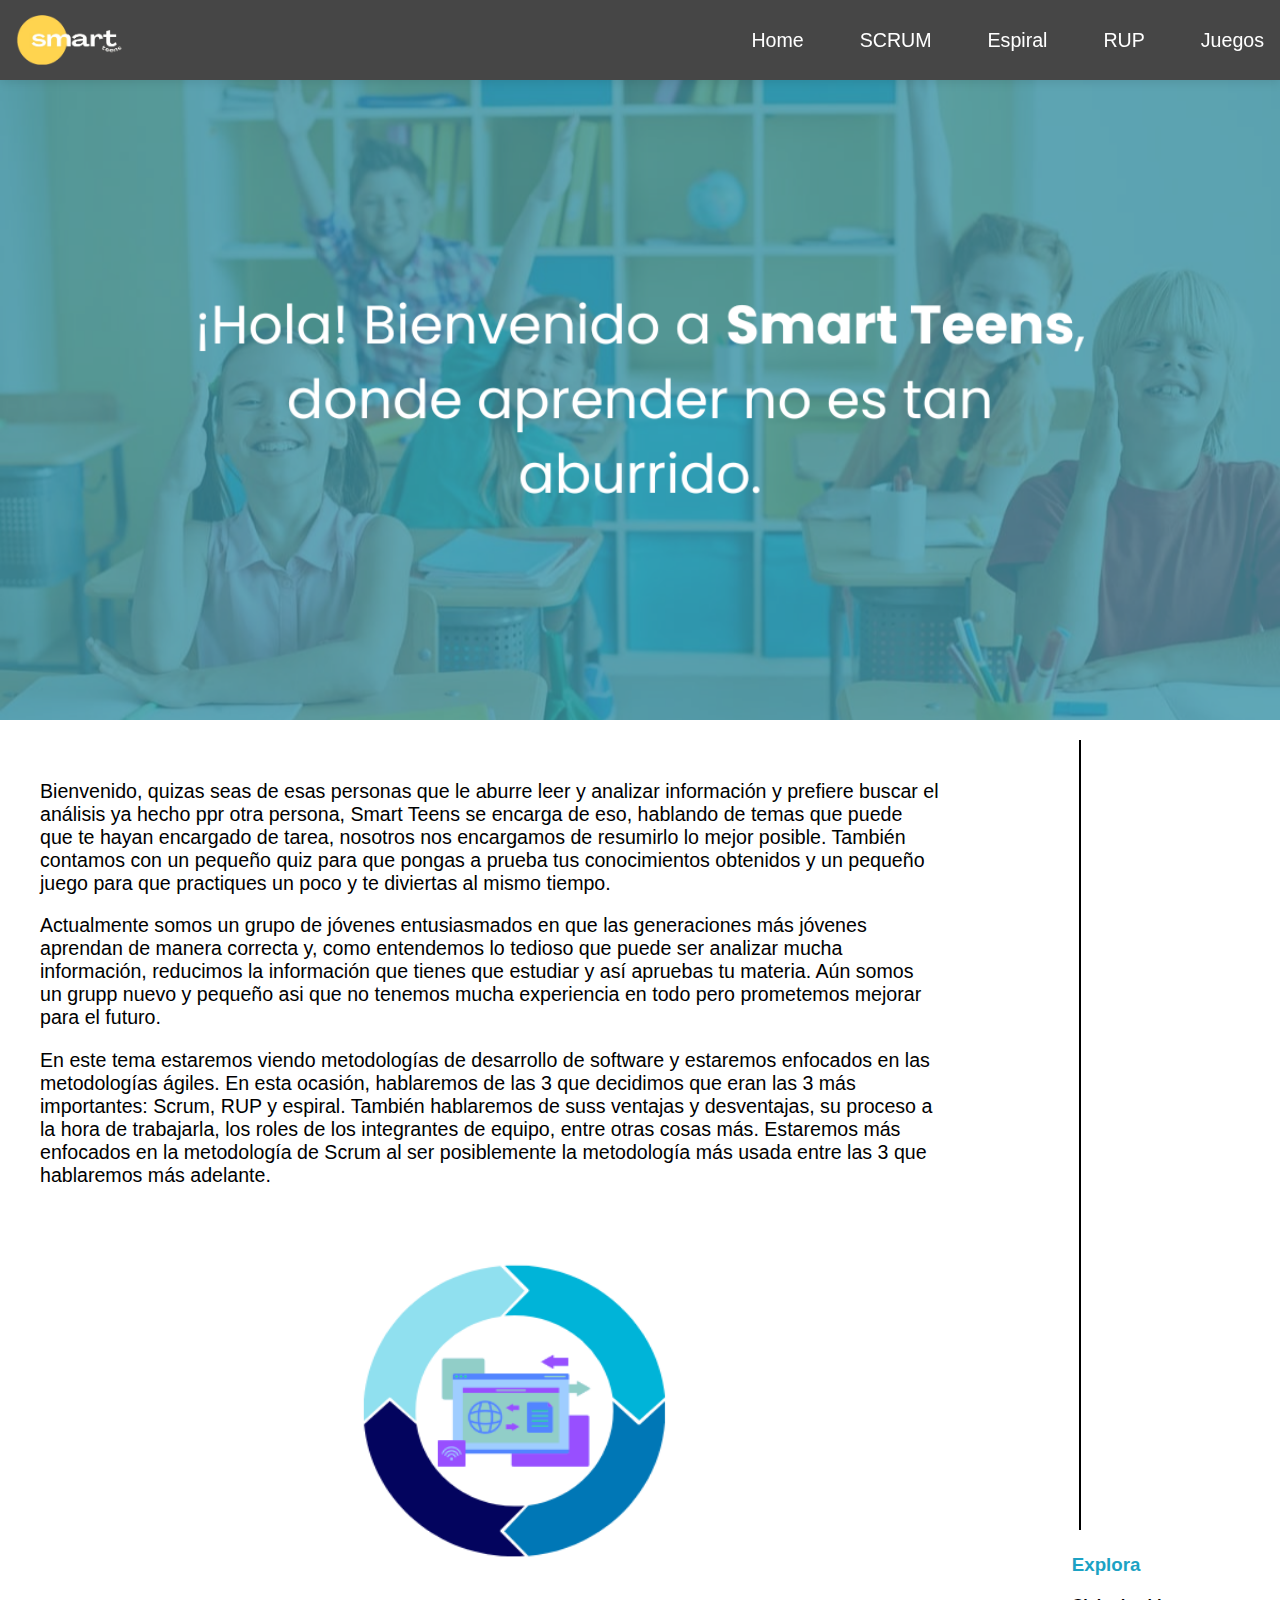
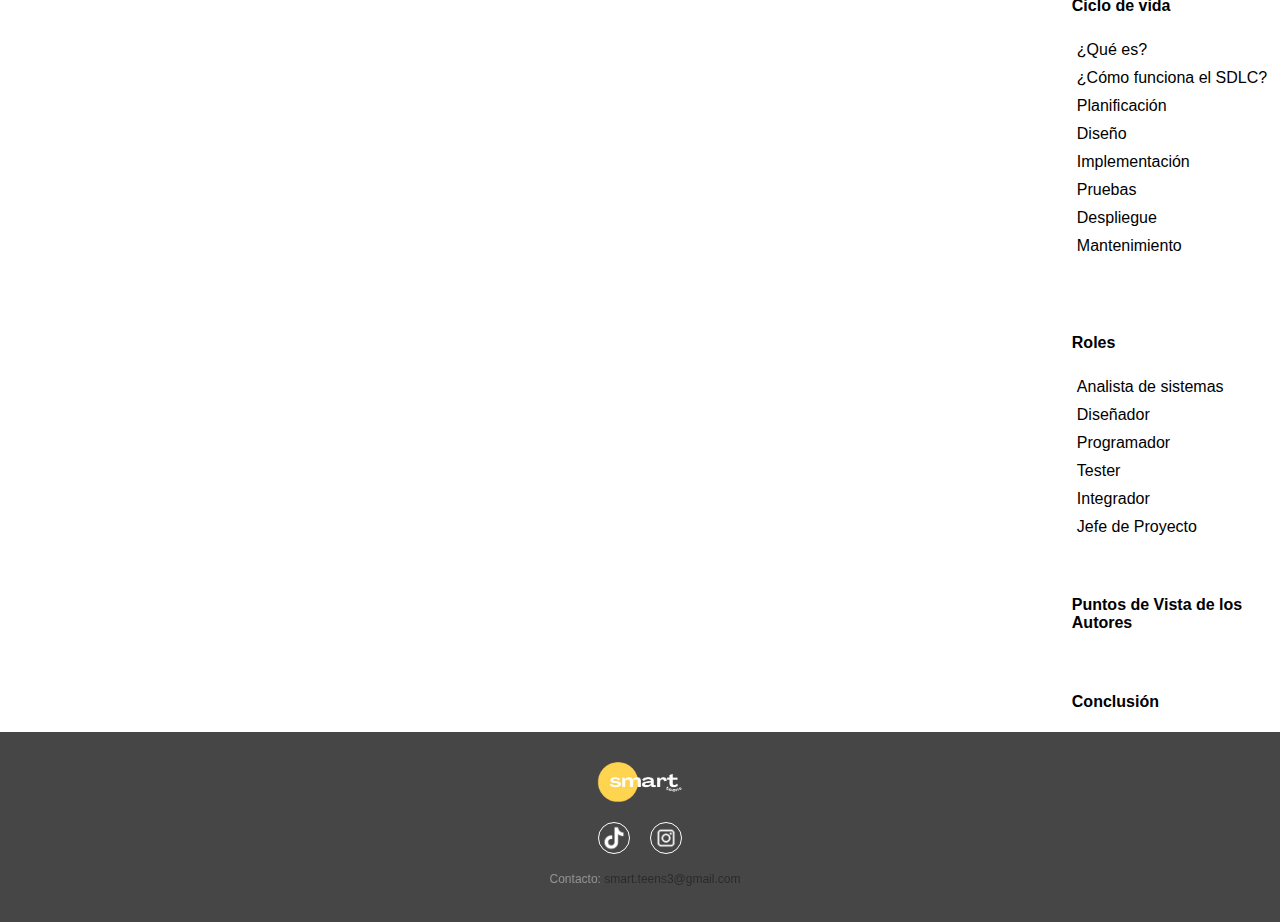
<file: index.html>
<!DOCTYPE html>
<html lang="es">
<head>
    <meta charset="utf-8">
    <meta name="viewport" content="width=device-width, initial-scale=1.0">
    <meta name="description" content="Página ejemplo con menú, banner e íconos sociales.">
    <title>Página de Ejemplo</title>
    <link rel="stylesheet" type="text/css" href="intento.css">
</head>
<body>
    <!-- MENU -->
    <header class="header-outer">
        <div class="header-inner responsive-wrapper">
            <!-- Logo del encabezado -->
            <div class="header-logo">
                <img src="logo-principal.png" alt="Logo principal del sitio" />
            </div>
            <nav class="header-navigation" aria-label="Navegación principal">
                <a href="#">Home</a>
                <a href="PaginasS/Scrum.html">SCRUM</a>
                <a href="PaginasS/Espiral.html">Espiral</a>
                <a href="PaginasS/Rup.html">RUP</a>
                <a href="#">Juegos</a>
				
				  </a>
            </nav>
        </div>
    </header>

    <!-- IMAGEN PRINCIPAL -->
    <section class="banner" role="img" aria-label="Banner principal"></section>
    <!-- FIN IMAGEN PRINCIPAL -->
	<div class="contenedor">
		<div class="Parrafo">
			<p>Bienvenido, quizas seas de esas personas que le aburre leer y analizar información y prefiere buscar el análisis ya hecho ppr otra persona, Smart Teens se encarga de eso, hablando de temas que puede que te hayan encargado de tarea, nosotros nos encargamos de resumirlo lo mejor posible. También contamos con un pequeño quiz para que pongas a prueba tus conocimientos obtenidos y un pequeño juego para que practiques un poco y te diviertas al mismo tiempo.
			</p>
			<p>
				Actualmente somos un grupo de jóvenes entusiasmados en que las generaciones más jóvenes aprendan de manera correcta y, como entendemos lo tedioso que puede ser analizar mucha información, reducimos la información que tienes que estudiar y así apruebas tu materia. Aún somos un grupp nuevo y pequeño asi que no tenemos mucha experiencia en todo pero prometemos mejorar para el futuro.</p>
			<p>En este tema estaremos viendo metodologías de desarrollo de software y estaremos enfocados en las metodologías ágiles. En esta ocasión, hablaremos de las 3 que decidimos que eran las 3 más importantes: Scrum, RUP y espiral. También hablaremos de suss ventajas y desventajas, su proceso a la hora de trabajarla, los roles de los integrantes de equipo, entre otras cosas más. Estaremos más enfocados en la metodología de Scrum al ser posiblemente la metodología más usada entre las 3 que hablaremos más adelante.</p>
			<img src="Pfoto.png" height="310px" width="350px">
		</div>
		<div class="Linea">

		</div>
		<div class="MenuDe">
			<h3>Explora</h3>
			<h4>Ciclo de vida</h4>
			<ol>
				<li>¿Qué es?</li>
				<li>¿Cómo funciona el SDLC?</li>
				<li>Planificación</li>
				<li>Diseño</li>
				<li>Implementación</li>
				<li>Pruebas</li>
				<li>Despliegue</li>
				<li>Mantenimiento</li>
			</ol>
			<br>
			<br>
			<h4>Roles</h4>
			<ol>
				<li>Analista de sistemas</li>
				<li>Diseñador</li>
				<li>Programador</li>
				<li>Tester</li>
				<li>Integrador</li>
				<li>Jefe de Proyecto</li>
			</ol>
			<br>
			<h4>Puntos de Vista de los Autores</h4>
			<br>
			<h4 id="prueba">Conclusión</h4>
		</div>

		<br>
		<br>
		<br>
		<br>
		<br>
	</div>
    <!-- FOOTER -->
    <footer>
        <img src="logo-principal.png" id="flogo" alt="Logo del footer">
        <div class="RS">
            <!-- Íconos de redes sociales -->
            <a href="https://www.tiktok.com/@smartteens_blog" class="RSicon" target="_blank" rel="noopener noreferrer" aria-label="Tiktok de Smart Teens">
                <img src="logo-tiktok.png" alt="Logo de Tiktok" class="RSimg">
            </a>
            <a href="https://www.instagram.com/smartteens_blog/" class="RSicon" target="_blank" rel="noopener noreferrer" aria-label="Instagram de Smart Teens">
                <img src="instagram.png" alt="Logo de Instagram" class="RSimg">
            </a>
        </div>
        <ul class="footer-menu-container">
            <li class="menu-item">Contacto: <a href="mailto:smart.teens3@gmail.com">smart.teens3@gmail.com</a></li>
        </ul>
    </footer>
    <!-- FIN DEL FOOTER -->
</body>
</html>
</file>
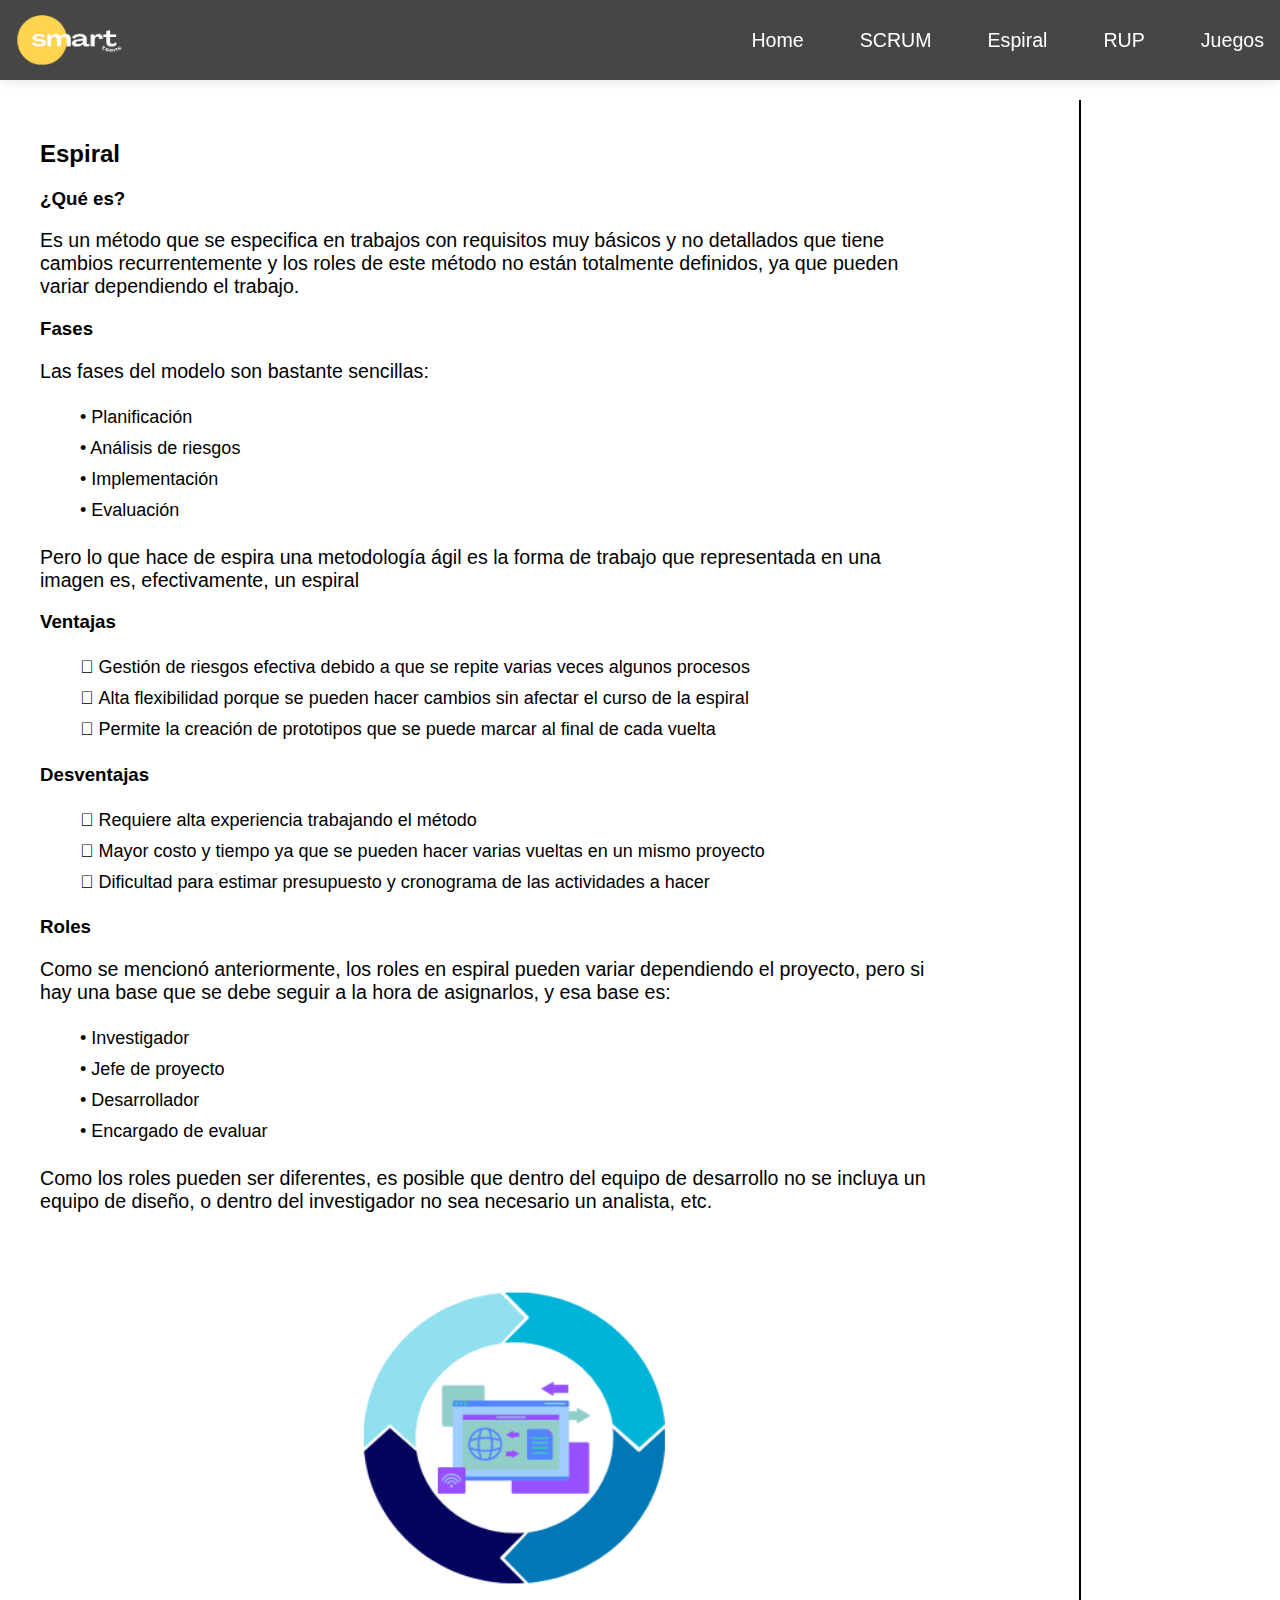
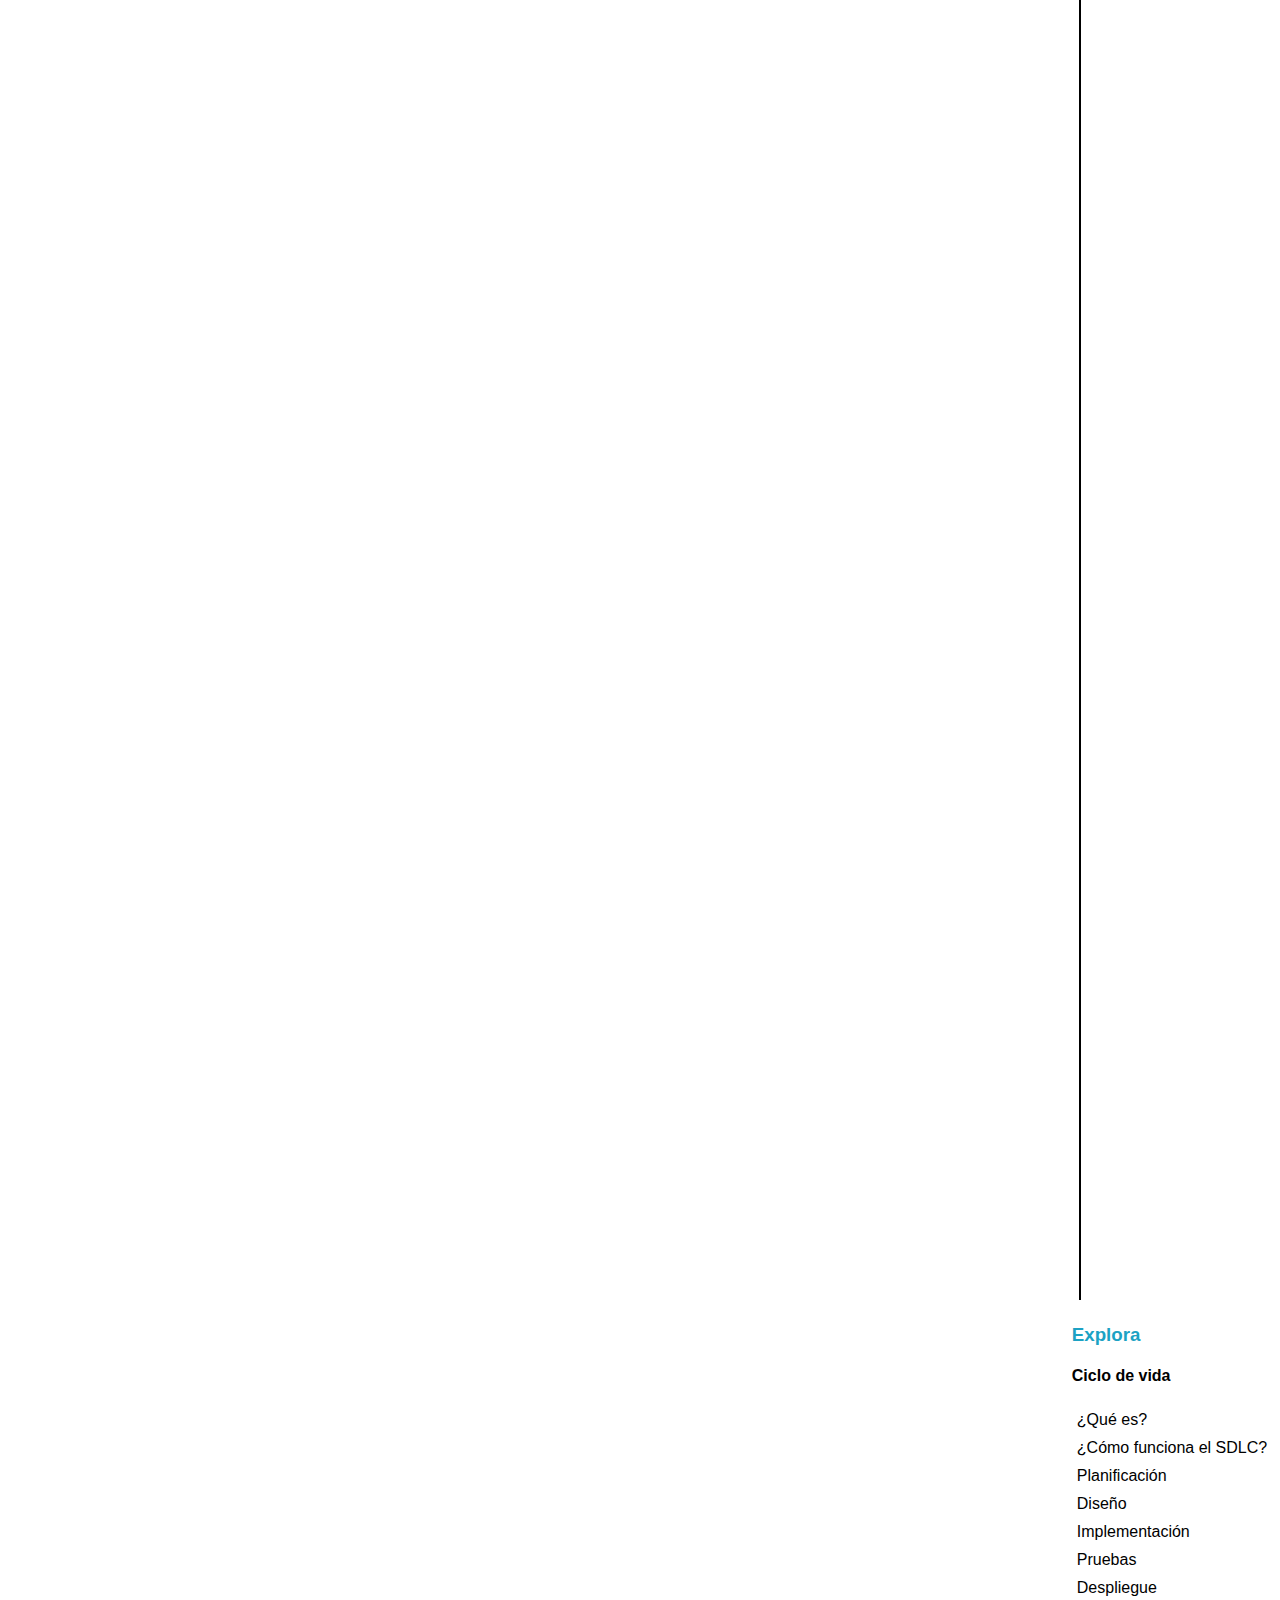
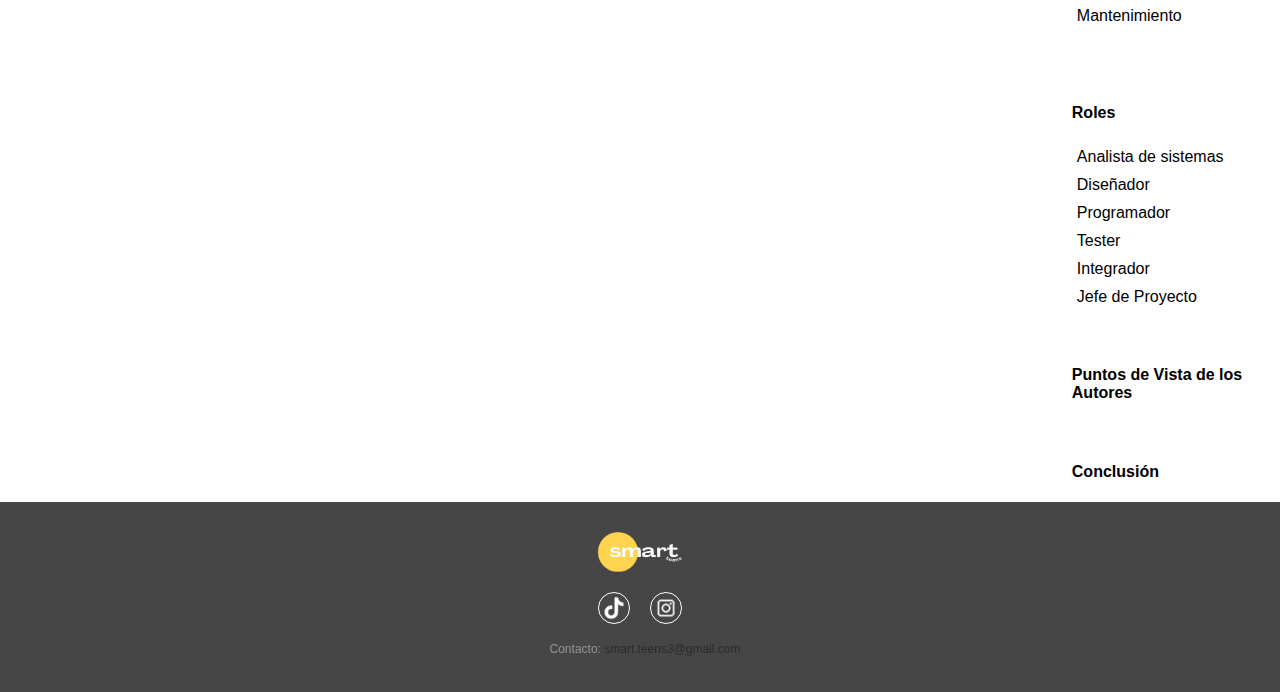
<file: Espiral.html>
<!DOCTYPE html>
<html lang="es">
<head>
    <meta charset="utf-8">
    <meta name="viewport" content="width=device-width, initial-scale=1.0">
    <meta name="description" content="Página ejemplo con menú, banner e íconos sociales.">
    <title>Página de Ejemplo</title>
    <link rel="stylesheet" type="text/css" href="intentos.css">
</head>
<body>
    <!-- MENU -->
    <header class="header-outer">
        <div class="header-inner responsive-wrapper">
            <!-- Logo del encabezado -->
            <div class="header-logo">
                <img src="logo-principal.png" alt="Logo principal del sitio" />
            </div>
            <nav class="header-navigation" aria-label="Navegación principal">
                <a href="https://sunrve.github.io/smartteens/">Home</a>
                <a href="Scrum.html">SCRUM</a>
                <a href="Espiral.html">Espiral</a>
                <a href="Rup.html">RUP</a>
                <a href="#">Juegos</a>
				
				  </a>
            </nav>
        </div>
    </header>

	<div class="contenedor">
		<div class="Parrafo">
            <h2>Espiral</h2>
            <h3>¿Qué es?</h3>
			<p>Es un método que se especifica en trabajos con requisitos muy básicos y no detallados que tiene cambios recurrentemente y los roles de este método no están totalmente definidos, ya que pueden variar dependiendo el trabajo.</p>
			<h3>Fases</h3>
            <p>Las fases del modelo son bastante sencillas:</li>
			<ol>	
                <li>•	Planificación</li>
				<li>•	Análisis de riesgos</li>
				<li>•	Implementación</li>
				<li>•	Evaluación</li>
			</ol>
            <p>Pero lo que hace de espira una metodología ágil es la forma de trabajo que representada en una imagen es, efectivamente, un espiral </p>
            <h3>Ventajas</h3>
            <ol>
				<li>	Gestión de riesgos efectiva debido a que se repite varias veces algunos procesos</li>
				<li>	Alta flexibilidad porque se pueden hacer cambios sin afectar el curso de la espiral</li>
				<li>	Permite la creación de prototipos que se puede marcar al final de cada vuelta</li>
			</ol>
            <h3>Desventajas</h3>
            <ol>
				<li>	Requiere alta experiencia trabajando el método</li>
				<li>	Mayor costo y tiempo ya que se pueden hacer varias vueltas en un mismo proyecto</li>
				<li>	Dificultad para estimar presupuesto y cronograma de las actividades a hacer</li>
			</ol>
            <h3>Roles</h3>
            <p>Como se mencionó anteriormente, los roles en espiral pueden variar dependiendo el proyecto, pero si hay una base que se debe seguir a la hora de asignarlos, y esa base es:</p>
            <ol>
				<li>•	Investigador</li>
				<li>•	Jefe de proyecto</li>
				<li>•	Desarrollador</li>
				<li>•	Encargado de evaluar</li>
			</ol>
            <p>Como los roles pueden ser diferentes, es posible que dentro del equipo de desarrollo no se incluya un equipo de diseño, o dentro del investigador no sea necesario un analista, etc.</p>
            <img src="Pfoto.png" height="310px" width="350px">
		</div>
		<div class="Linea">

		</div>
		<div class="MenuDe">
			<h3>Explora</h3>
			<h4>Ciclo de vida</h4>
			<ol>
				<li>¿Qué es?</li>
				<li>¿Cómo funciona el SDLC?</li>
				<li>Planificación</li>
				<li>Diseño</li>
				<li>Implementación</li>
				<li>Pruebas</li>
				<li>Despliegue</li>
				<li>Mantenimiento</li>
			</ol>
			<br>
			<br>
			<h4>Roles</h4>
			<ol>
				<li>Analista de sistemas</li>
				<li>Diseñador</li>
				<li>Programador</li>
				<li>Tester</li>
				<li>Integrador</li>
				<li>Jefe de Proyecto</li>
			</ol>
			<br>
			<h4>Puntos de Vista de los Autores</h4>
			<br>
			<h4>Conclusión</h4>
		</div>

		<br>
		<br>
		<br>
		<br>
		<br>
	</div>
    <!-- FOOTER -->
    <footer>
        <img src="logo-principal.png" id="flogo" alt="Logo del footer">
        <div class="RS">
            <!-- Íconos de redes sociales -->
            <a href="https://www.tiktok.com/@smartteens_blog" class="RSicon" target="_blank" rel="noopener noreferrer" aria-label="Tiktok de Smart Teens">
                <img src="logo-tiktok.png" alt="Logo de Tiktok" class="RSimg">
            </a>
            <a href="https://www.instagram.com/smartteens_blog/" class="RSicon" target="_blank" rel="noopener noreferrer" aria-label="Instagram de Smart Teens">
                <img src="instagram.png" alt="Logo de Instagram" class="RSimg">
            </a>
        </div>
        <ul class="footer-menu-container">
            <li class="menu-item">Contacto: <a href="mailto:smart.teens3@gmail.com">smart.teens3@gmail.com</a></li>
        </ul>
    </footer>
    <!-- FIN DEL FOOTER -->
</body>
</html>
</file>
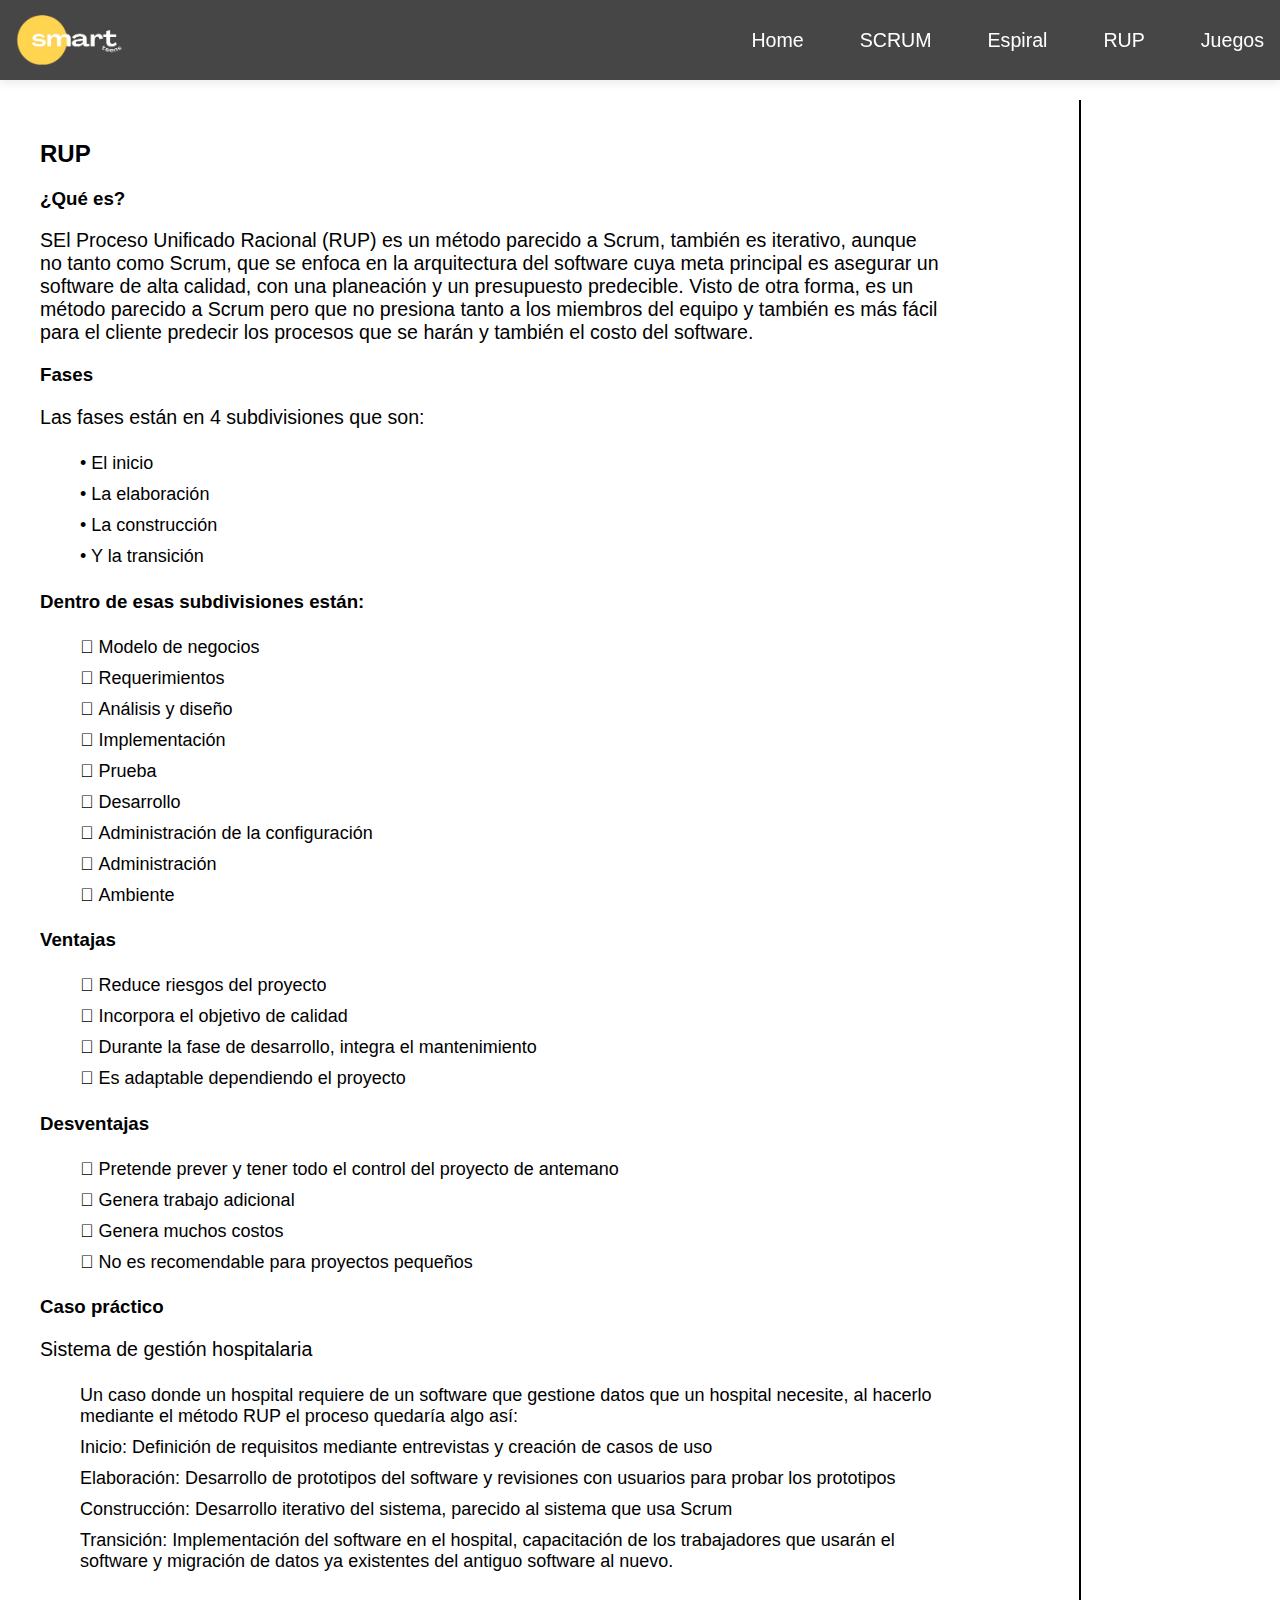
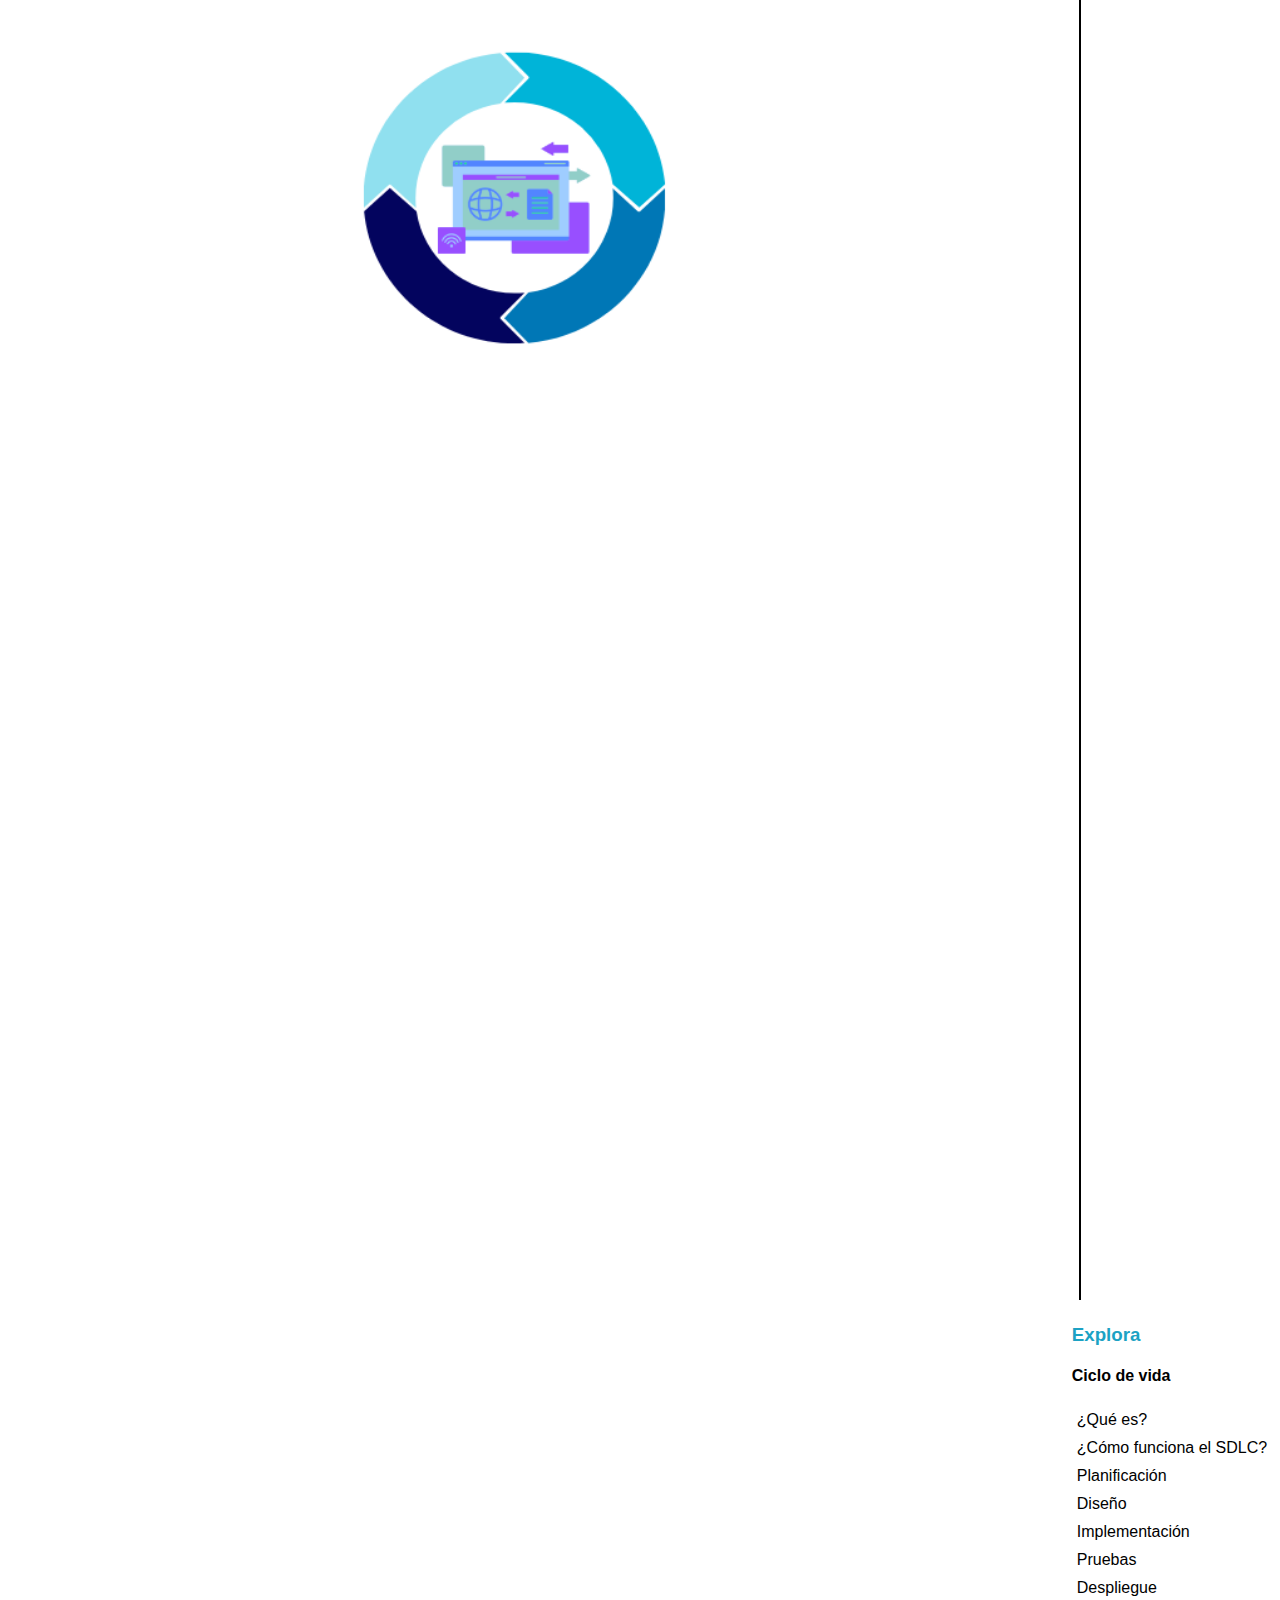
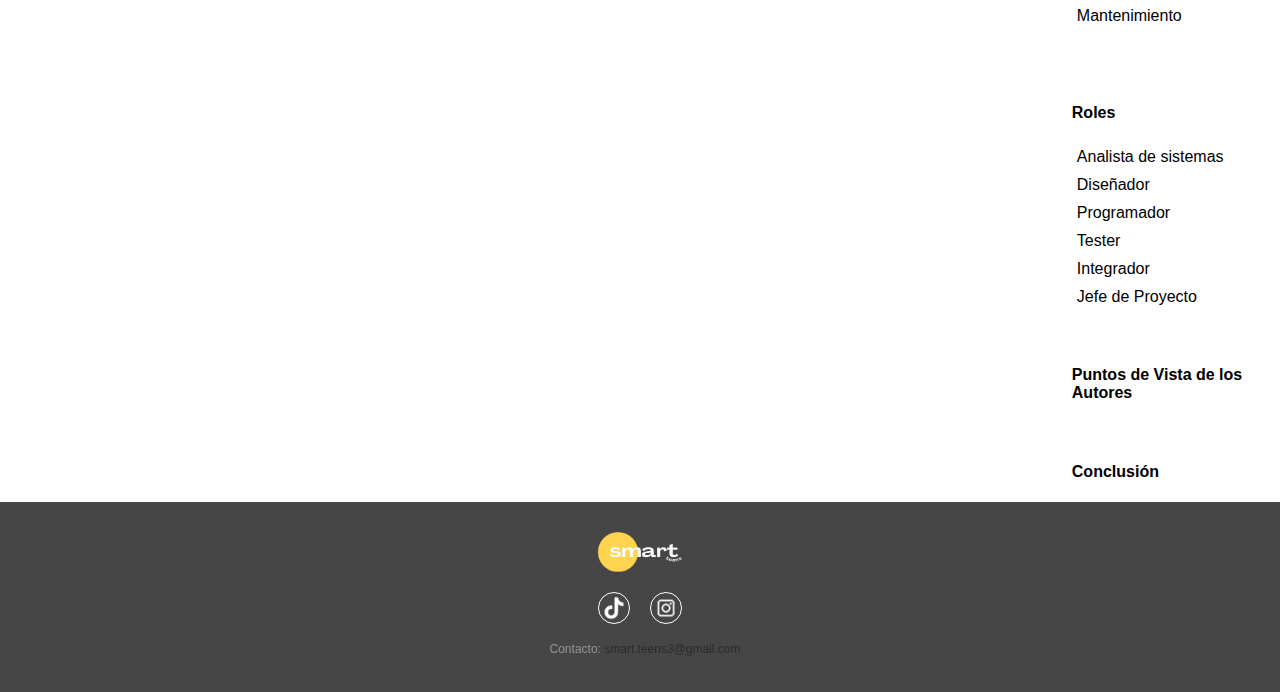
<file: Rup.html>
<!DOCTYPE html>
<html lang="es">
<head>
    <meta charset="utf-8">
    <meta name="viewport" content="width=device-width, initial-scale=1.0">
    <meta name="description" content="Página ejemplo con menú, banner e íconos sociales.">
    <title>Página de Ejemplo</title>
    <link rel="stylesheet" type="text/css" href="intentos.css">
</head>
<body>
    <!-- MENU -->
    <header class="header-outer">
        <div class="header-inner responsive-wrapper">
            <!-- Logo del encabezado -->
            <div class="header-logo">
                <img src="logo-principal.png" alt="Logo principal del sitio" />
            </div>
            <nav class="header-navigation" aria-label="Navegación principal">
                <a href="https://sunrve.github.io/smartteens/">Home</a>
                <a href="Scrum.html">SCRUM</a>
                <a href="Espiral.html">Espiral</a>
                <a href="Rup.html">RUP</a>
                <a href="#">Juegos</a>
				
				  </a>
            </nav>
        </div>
    </header>

	<div class="contenedor">
		<div class="Parrafo">
            <h2>RUP</h2>
            <h3>¿Qué es?</h3>
			<p>SEl Proceso Unificado Racional (RUP) es un método parecido a Scrum, también es iterativo, aunque no tanto como Scrum, que se enfoca en la arquitectura del software cuya meta principal es asegurar un software de alta calidad, con una planeación y un presupuesto predecible. Visto de otra forma, es un método parecido a Scrum pero que no presiona tanto a los miembros del equipo y también es más fácil para el cliente predecir los procesos que se harán y también el costo del software.</p>
			<h3>Fases</h3>
            <p>Las fases están en 4 subdivisiones que son:</li>
			<ol>	
                <li>•	El inicio</li>
				<li>•	La elaboración</li>
				<li>•	La construcción</li>
				<li>•	Y la transición</li>
			</ol>
            <h3>Dentro de esas subdivisiones están:</h3>
            <ol>
				<li>	Modelo de negocios</li>
				<li>	Requerimientos</li>
				<li>	Análisis y diseño</li>
				<li>	Implementación</li>
				<li>	Prueba</li>
                <li>	Desarrollo</li>
                <li>	Administración de la configuración</li>
                <li>	Administración</li>
                <li>	Ambiente</li>
			</ol>
            <h3>Ventajas</h3>
            <ol>
				<li>	Reduce riesgos del proyecto</li>
				<li>	Incorpora el objetivo de calidad</li>
				<li>	Durante la fase de desarrollo, integra el mantenimiento</li>
				<li>	Es adaptable dependiendo el proyecto</li>
				</ol>
            <h3>Desventajas</h3>
            <ol>
				<li>	Pretende prever y tener todo el control del proyecto de antemano</li>
				<li>	Genera trabajo adicional</li>
				<li>	Genera muchos costos</li>
                <li>	No es recomendable para proyectos pequeños</li>
			</ol>
            <h3>Caso práctico</h3>
            <p>Sistema de gestión hospitalaria</p>
            <ol>
				<li>Un caso donde un hospital requiere de un software que gestione datos que un hospital necesite, al hacerlo mediante el método RUP el proceso quedaría algo así:</li>
				<li>Inicio: Definición de requisitos mediante entrevistas y creación de casos de uso</li>
				<li>Elaboración: Desarrollo de prototipos del software y revisiones con usuarios para probar los prototipos</li>
				<li>Construcción: Desarrollo iterativo del sistema, parecido al sistema que usa Scrum</li>
				<li>Transición: Implementación del software en el hospital, capacitación de los trabajadores que usarán el software y migración de datos ya existentes del antiguo software al nuevo.</li>
			</ol>
            <img src="Pfoto.png" height="310px" width="350px">
		</div>
		<div class="Linea">

		</div>
		<div class="MenuDe">
			<h3>Explora</h3>
			<h4>Ciclo de vida</h4>
			<ol>
				<li>¿Qué es?</li>
				<li>¿Cómo funciona el SDLC?</li>
				<li>Planificación</li>
				<li>Diseño</li>
				<li>Implementación</li>
				<li>Pruebas</li>
				<li>Despliegue</li>
				<li>Mantenimiento</li>
			</ol>
			<br>
			<br>
			<h4>Roles</h4>
			<ol>
				<li>Analista de sistemas</li>
				<li>Diseñador</li>
				<li>Programador</li>
				<li>Tester</li>
				<li>Integrador</li>
				<li>Jefe de Proyecto</li>
			</ol>
			<br>
			<h4>Puntos de Vista de los Autores</h4>
			<br>
			<h4>Conclusión</h4>
		</div>

		<br>
		<br>
		<br>
		<br>
		<br>
	</div>
    <!-- FOOTER -->
    <footer>
        <img src="logo-principal.png" id="flogo" alt="Logo del footer">
        <div class="RS">
            <!-- Íconos de redes sociales -->
            <a href="https://www.tiktok.com/@smartteens_blog" class="RSicon" target="_blank" rel="noopener noreferrer" aria-label="Tiktok de Smart Teens">
                <img src="logo-tiktok.png" alt="Logo de Tiktok" class="RSimg">
            </a>
            <a href="https://www.instagram.com/smartteens_blog/" class="RSicon" target="_blank" rel="noopener noreferrer" aria-label="Instagram de Smart Teens">
                <img src="instagram.png" alt="Logo de Instagram" class="RSimg">
            </a>
        </div>
        <ul class="footer-menu-container">
            <li class="menu-item">Contacto: <a href="mailto:smart.teens3@gmail.com">smart.teens3@gmail.com</a></li>
        </ul>
    </footer>
    <!-- FIN DEL FOOTER -->
</body>
</html>
</file>
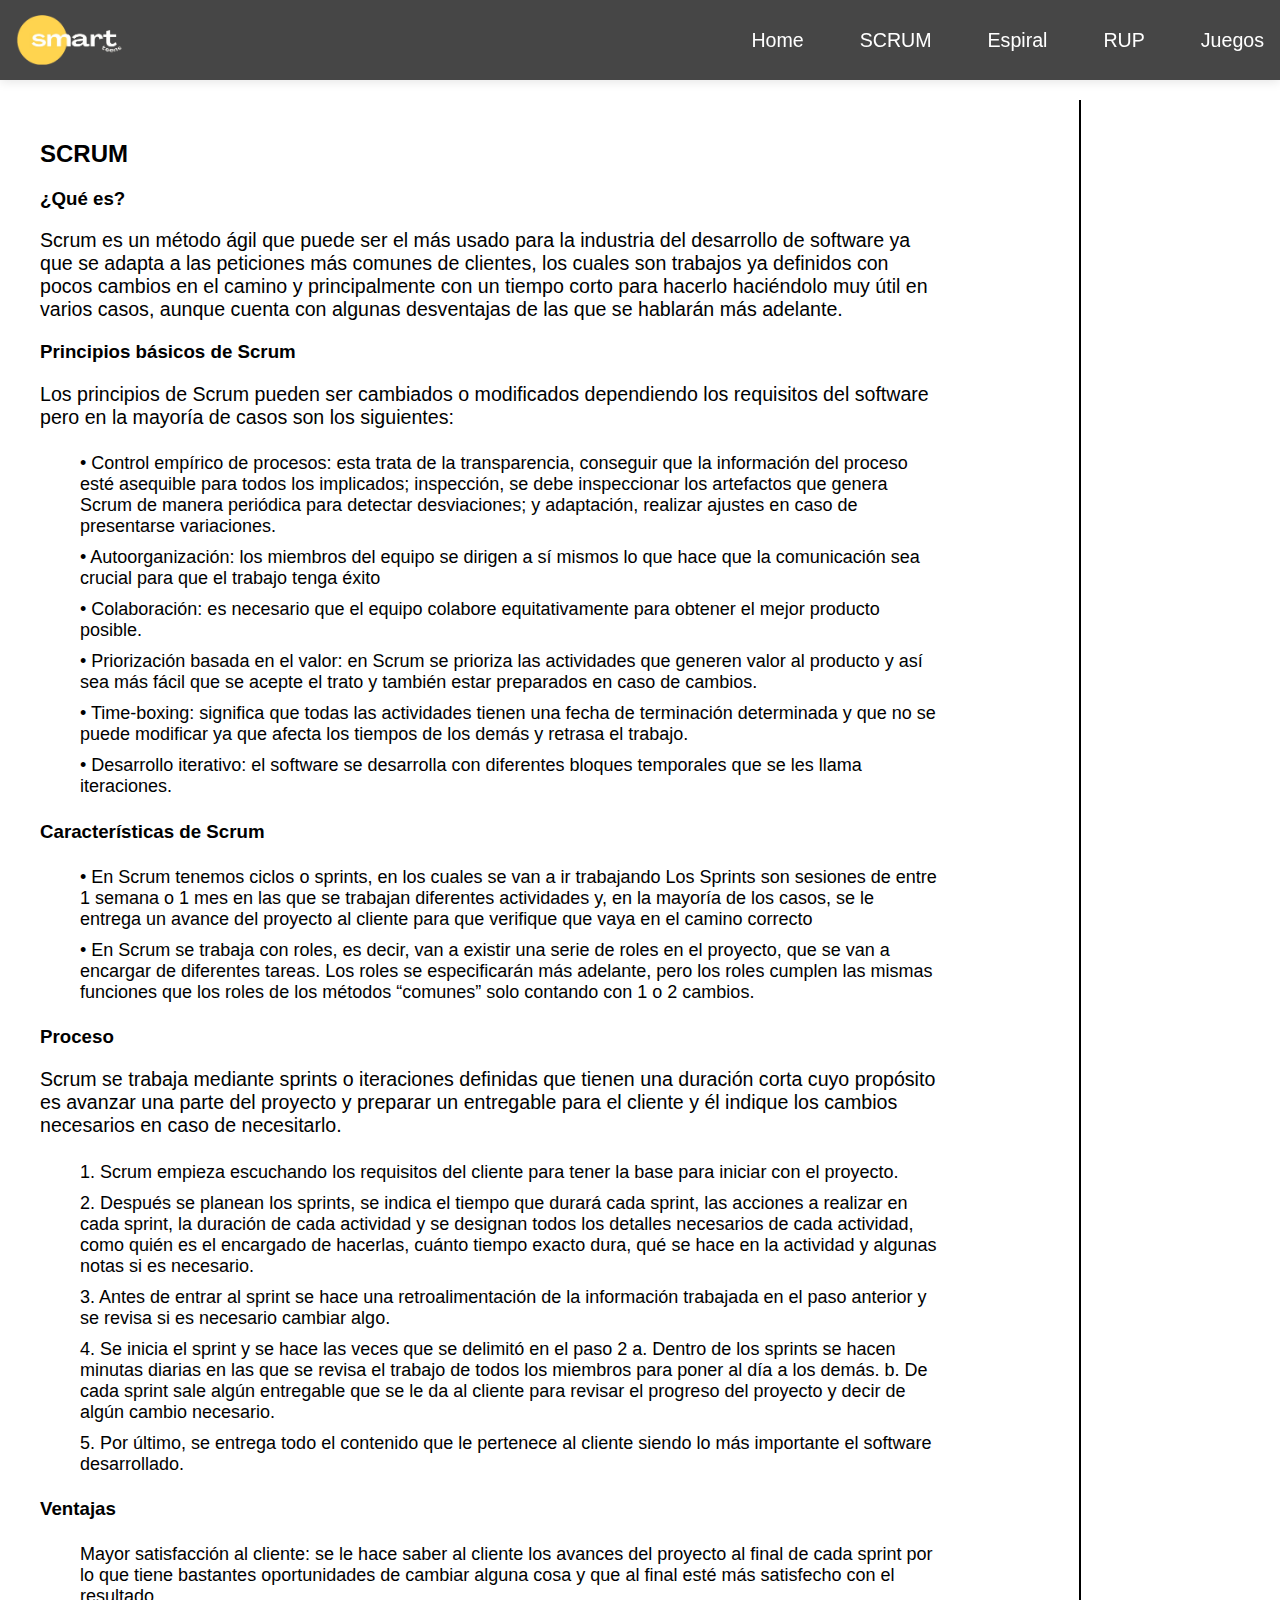
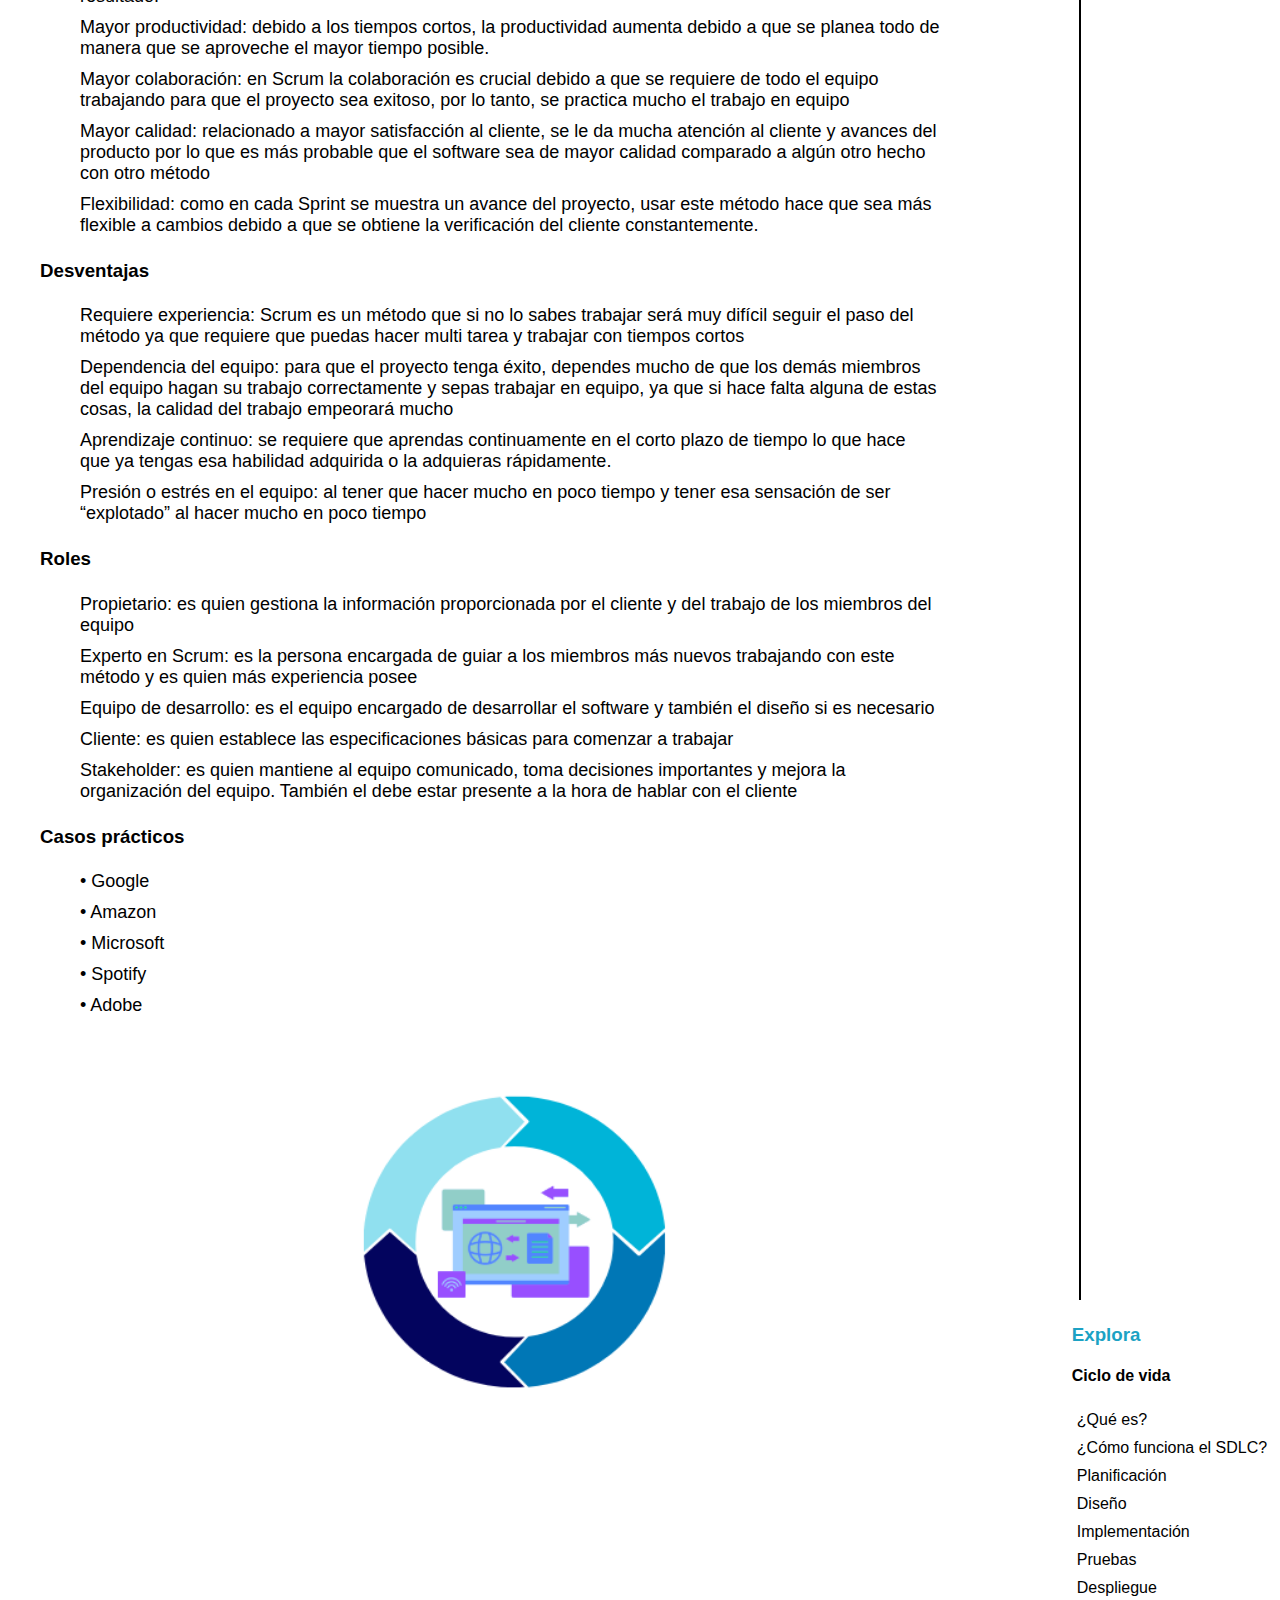
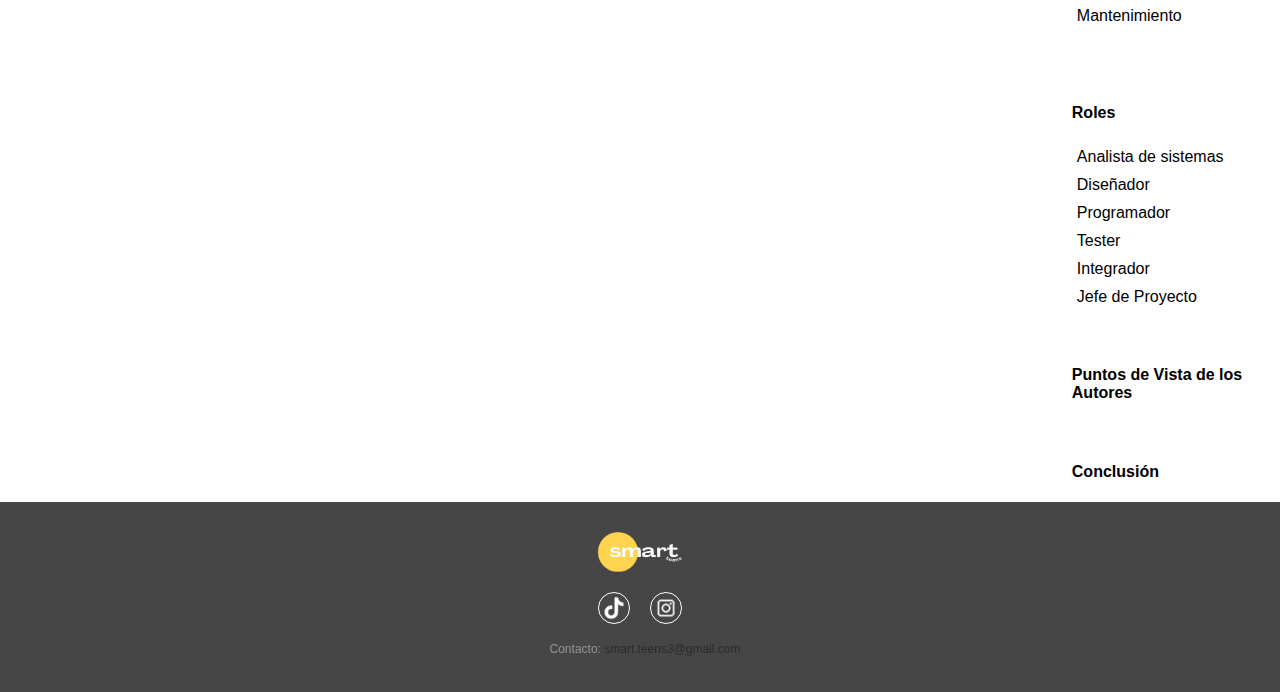
<file: Scrum.html>
<!DOCTYPE html>
<html lang="es">
<head>
    <meta charset="utf-8">
    <meta name="viewport" content="width=device-width, initial-scale=1.0">
    <meta name="description" content="Página ejemplo con menú, banner e íconos sociales.">
    <title>Página de Ejemplo</title>
    <link rel="stylesheet" type="text/css" href="intentos.css">
</head>
<body>
    <!-- MENU -->
    <header class="header-outer">
        <div class="header-inner responsive-wrapper">
            <!-- Logo del encabezado -->
            <div class="header-logo">
                <img src="logo-principal.png" alt="Logo principal del sitio" />
            </div>
            <nav class="header-navigation" aria-label="Navegación principal">
                <a href="../index.html">Home</a>
                <a href="Scrum.html">SCRUM</a>
                <a href="Espiral.html">Espiral</a>
                <a href="Rup.html">RUP</a>
                <a href="#">Juegos</a>
				
				  </a>
            </nav>
        </div>
    </header>

	<div class="contenedor">
		<div class="Parrafo">
            <h2>SCRUM</h2>
            <h3>¿Qué es?</h3>
			<p>Scrum es un método ágil que puede ser el más usado para la industria del desarrollo de software ya que se adapta a las peticiones más comunes de clientes, los cuales son trabajos ya definidos con pocos cambios en el camino y principalmente con un tiempo corto para hacerlo haciéndolo muy útil en varios casos, aunque cuenta con algunas desventajas de las que se hablarán más adelante.</p>
			<h3>Principios básicos de Scrum </h3>
            <p>Los principios de Scrum pueden ser cambiados o modificados dependiendo los requisitos del software pero en la mayoría de casos son los siguientes:</p>
            <ol>
				<li>•	Control empírico de procesos: esta trata de la transparencia, conseguir que la información del proceso esté asequible para todos los implicados; inspección, se debe inspeccionar los artefactos que genera Scrum de manera periódica para detectar desviaciones; y adaptación, realizar ajustes en caso de presentarse variaciones.</li>
				<li>•	Autoorganización: los miembros del equipo se dirigen a sí mismos lo que hace que la comunicación sea crucial para que el trabajo tenga éxito</li>
				<li>•	Colaboración: es necesario que el equipo colabore equitativamente para obtener el mejor producto posible.</li>
				<li>•	Priorización basada en el valor: en Scrum se prioriza las actividades que generen valor al producto y así sea más fácil que se acepte el trato y también estar preparados en caso de cambios.</li>
				<li>•	Time-boxing: significa que todas las actividades tienen una fecha de terminación determinada y que no se puede modificar ya que afecta los tiempos de los demás y retrasa el trabajo.</li>
				<li>•	Desarrollo iterativo: el software se desarrolla con diferentes bloques  temporales que se les llama iteraciones.</li>
			</ol>
            <h3>Características de Scrum</h3>
            <ol>
				<li>•	En Scrum tenemos ciclos o sprints, en los cuales se van a ir trabajando
                    Los Sprints son sesiones de entre 1 semana o 1 mes en las que se trabajan diferentes actividades y, en la mayoría de los casos, se le entrega un avance del proyecto al cliente para que verifique que vaya en el camino correcto
                </li>
				<li>•	En Scrum se trabaja con roles, es decir, van a existir una serie de roles en el proyecto, que se van a encargar de diferentes tareas.
                    Los roles se especificarán más adelante, pero los roles cumplen las mismas funciones que los roles de los métodos “comunes” solo contando con 1 o 2 cambios.
                </li>
				
			</ol>
            <h3>Proceso</h3>
            <p>Scrum se trabaja mediante sprints o iteraciones definidas que tienen una duración corta cuyo propósito es avanzar una parte del proyecto y preparar un entregable para el cliente y él indique los cambios necesarios en caso de necesitarlo.</p>
            <ol>
				<li>1.	Scrum empieza escuchando los requisitos del cliente para tener la base para iniciar con el proyecto.</li>
				<li>2.	Después se planean los sprints, se indica el tiempo que durará cada sprint, las acciones a realizar en cada sprint, la duración de cada actividad y se designan todos los detalles necesarios de cada actividad, como quién es el encargado de hacerlas, cuánto tiempo exacto dura, qué se hace en la actividad y algunas notas si es necesario.</li>
				<li>3.	Antes de entrar al sprint se hace una retroalimentación de la información trabajada en el paso anterior y se revisa si es necesario cambiar algo.</li>
				<li>4.	Se inicia el sprint y se hace las veces que se delimitó en el paso 2
                    a.	Dentro de los sprints se hacen minutas diarias en las que se revisa el trabajo de todos los miembros para poner al día a los demás.
                    b.	De cada sprint sale algún entregable que se le da al cliente para revisar el progreso del proyecto y decir de algún cambio necesario.
                    </li>
				<li>5.	Por último, se entrega todo el contenido que le pertenece al cliente siendo lo más importante el software desarrollado.</li>
			</ol>
            <h3>Ventajas</h3>
            <ol>
				<li>Mayor satisfacción al cliente: se le hace saber al cliente los avances del proyecto al final de cada sprint por lo que tiene bastantes oportunidades de cambiar alguna cosa y que al final esté más satisfecho con el resultado.</li>
				<li>Mayor productividad: debido a los tiempos cortos, la productividad aumenta debido a que se planea todo de manera que se aproveche el mayor tiempo posible.</li>
				<li>Mayor colaboración: en Scrum la colaboración es crucial debido a que se requiere de todo el equipo trabajando para que el proyecto sea exitoso, por lo tanto, se practica mucho el trabajo en equipo</li>
				<li>Mayor calidad: relacionado a mayor satisfacción al cliente, se le da mucha atención al cliente y avances del producto por lo que es más probable que el software sea de mayor calidad comparado a algún otro hecho con otro método</li>
				<li>Flexibilidad: como en cada Sprint se muestra un avance del proyecto, usar este método hace que sea más flexible a cambios debido a que se obtiene la verificación del cliente constantemente.</li>
			</ol>
            <h3>Desventajas</h3>
            <ol>
				<li>Requiere experiencia: Scrum es un método que si no lo sabes trabajar será muy difícil seguir el paso del método ya que requiere que puedas hacer multi tarea y trabajar con tiempos cortos</li>
				<li>Dependencia del equipo: para que el proyecto tenga éxito, dependes mucho de que los demás miembros del equipo hagan su trabajo correctamente y sepas trabajar en equipo, ya que si hace falta alguna de estas cosas, la calidad del trabajo empeorará mucho</li>
				<li>Aprendizaje continuo: se requiere que aprendas continuamente en el corto plazo de tiempo lo que hace que ya tengas esa habilidad adquirida o la adquieras rápidamente.</li>
				<li>Presión o estrés en el equipo: al tener que hacer mucho en poco tiempo y tener esa sensación de ser “explotado” al hacer mucho en poco tiempo</li>
			</ol>
            <h3>Roles</h3>
            <ol>
				<li>Propietario: es quien gestiona la información proporcionada por el cliente y del trabajo de los miembros del equipo</li>
				<li>Experto en Scrum: es la persona encargada de guiar a los miembros más nuevos trabajando con este método y es quien más experiencia posee</li>
				<li>Equipo de desarrollo: es el equipo encargado de desarrollar el software y también el diseño si es necesario</li>
				<li>Cliente: es quien establece las especificaciones básicas para comenzar a trabajar</li>
				<li>Stakeholder: es quien mantiene al equipo comunicado, toma decisiones importantes y mejora la organización del equipo. También el debe estar presente a la hora de hablar con el cliente</li>
			</ol>
            <h3>Casos prácticos</h3>
            <ol>
				<li>•	Google</li>
				<li>•	Amazon</li>
				<li>•	Microsoft</li>
				<li>•	Spotify</li>
				<li>•	Adobe</li>
			</ol>
            <img src="Pfoto.png" height="310px" width="350px">
		</div>
		<div class="Linea">

		</div>
		<div class="MenuDe">
			<h3>Explora</h3>
			<h4>Ciclo de vida</h4>
			<ol>
				<li>¿Qué es?</li>
				<li>¿Cómo funciona el SDLC?</li>
				<li>Planificación</li>
				<li>Diseño</li>
				<li>Implementación</li>
				<li>Pruebas</li>
				<li>Despliegue</li>
				<li>Mantenimiento</li>
			</ol>
			<br>
			<br>
			<h4>Roles</h4>
			<ol>
				<li>Analista de sistemas</li>
				<li>Diseñador</li>
				<li>Programador</li>
				<li>Tester</li>
				<li>Integrador</li>
				<li>Jefe de Proyecto</li>
			</ol>
			<br>
			<h4>Puntos de Vista de los Autores</h4>
			<br>
			<h4>Conclusión</h4>
		</div>

		<br>
		<br>
		<br>
		<br>
		<br>
	</div>
    <!-- FOOTER -->
    <footer>
        <img src="logo-principal.png" id="flogo" alt="Logo del footer">
        <div class="RS">
            <!-- Íconos de redes sociales -->
            <a href="https://www.tiktok.com/@smartteens_blog" class="RSicon" target="_blank" rel="noopener noreferrer" aria-label="Tiktok de Smart Teens">
                <img src="logo-tiktok.png" alt="Logo de Tiktok" class="RSimg">
            </a>
            <a href="https://www.instagram.com/smartteens_blog/" class="RSicon" target="_blank" rel="noopener noreferrer" aria-label="Instagram de Smart Teens">
                <img src="instagram.png" alt="Logo de Instagram" class="RSimg">
            </a>
        </div>
        <ul class="footer-menu-container">
            <li class="menu-item">Contacto: <a href="mailto:smart.teens3@gmail.com">smart.teens3@gmail.com</a></li>
        </ul>
    </footer>
    <!-- FIN DEL FOOTER -->
</body>
</html>
</file>
<file: intento.css>
/* General */
body {
    font-family: "Poppins", sans-serif;
    margin: 0;
}
p{
    font-family: sans-serif;
    font-size: 1.225rem;
    text-align: left;
}
a {
    text-decoration: none;
    color: black;
}
.MenuDe {
  float: right;
  margin-top:5px;
  min-height:500px;
  text-align: center;
  
  width:19%;
}
.Linea {
    background-color: rgb(0, 0, 0);
    float: left;
    margin-top:20px;
    min-height:790px;
    text-align: center;
    margin-left: 139px;
    width: 2px;
}
.MenuDe h3 {
    color: rgb(28, 162, 196);
    text-align: left;
    padding-left: 35px;
}
.MenuDe h4 {
    text-align: left;
    padding-left: 35px;
}
ol{
    list-style-type: none;
}
ol li {
    text-align: left; 
    margin: 0; 
    padding: 5px 0; 
}
.Parrafo { 
    width:80%;
    float: left;
    margin-top: 40px;
    text-align: left;
    width: 900px;
    margin-left: 40px;

}
.Parrafo img {
    margin-left: 300px;
    margin-top: 50px;
}

/* Banner */
.banner {
    background-image: url('fondo.png'); /* Asegúrate de que 'fondo.png' exista en tu proyecto */
    height: 40rem;
    background-size: cover;
    background-position: center;
}

/*FOOTER*/
footer{
    width: 100%;
    bottom: 0;
    left: 0;
    margin: 0px;
    background-color: rgb(70, 70, 70);
    display: flex;
    justify-content: center;
    align-items: center;
    flex-direction: column;
}
#flogo{
    height: 40px;
    margin-bottom: 10px;
    margin-top: 30px;
}
.RS, .footer-menu-container{
    display: flex;
    justify-content: center;
    align-items: center;
    flex-wrap: wrap;
    margin-bottom: 1rem;
}
.RSicon{
    height: 30px;
    width: 30px;
    border-radius: 30px;
    border: 1px solid white;
    background-image: que;
    background-position: center;
    background-size: 100%;
    background-repeat: no-repeat;
    margin: 10px;
}
.RSicon:hover{
    background-color: #99cbd6;
}

.RSimg{
    width: 30px;
}
.footer-menu-container{
    list-style-type: none;
    color: white;
    font-size: 12px;
    margin-top: -8px;
}
.menu-item{
    margin: 1rem 1.5 rem;
    opacity: 0.4;
    margin-right: 30px;
    padding-bottom: 20px;
}
/*FIN DEL FOOTER*/
/* Header */
/* Header */
.header-outer {
    height: var(--header-outer-height, 80px); /* Valor por defecto añadido */
    position: sticky;
    top: 0;
    display: flex;
    align-items: center;
    background-color: rgb(70, 70, 70);
    box-shadow: 0 2px 10px 0 rgba(0, 0, 0, 0.1);
}

/* Contenedor interno del header */
.header-inner {
    display: flex; /* Activa Flexbox */
    align-items: center; /* Centra verticalmente los elementos */
    justify-content: space-between; /* Separa los elementos principales */
    width: 100%;
    padding: 0 1rem; /* Espaciado lateral opcional */
}

/* Logo */
.header-logo img {
    display: block;
    height: calc(var(--header-inner-height, 80px) - 30px);
    max-height: 100px; /* Tamaño máximo para evitar desbordamientos */
}

/* Navegación */
.header-navigation {
    display: flex; /* Activa Flexbox para los enlaces */
    margin-left: auto; /* Empuja la navegación hacia la derecha */
}

.header-navigation a,
.header-navigation button {
    font-size: 1.225rem;
    color: white;
    margin-left: 3.5rem; /* Espacio entre los enlaces */
    text-decoration: none;
    font-weight: 500;
    position: relative;
}

/* Hover y efectos */
.header-navigation a:hover:after,
.header-navigation button:hover:after {
    transform: scalex(1);
}

.header-navigation a:after,
.header-navigation button:after {
    transition: 0.25s ease;
    content: "";
    display: block;
    width: 100%;
    height: 2px;
    background-color: yellow;
    transform: scalex(0);
    position: absolute;
    bottom: -2px;
    left: 0;
}
.search-container {
    position: relative;
    display: flex;
    align-items: center;
  }
  .search-container input {
    width: 0;
    padding: 8px;
    font-size: 16px;
    border: 1px solid #ccc;
    border-radius: 5px;
    outline: none;
    transition: width 0.3s ease-in-out;
    opacity: 0;
  }
  .search-container input.active {
    width: 200px;
    opacity: 1;
  }
  .search-container img {
    width: 40px;
    height: 20px;
    cursor: pointer;
  }
  .search-container button {
    padding: 4px 15px;
    font-size: 10px;
    color: #fff;
    background-color: rgb(70, 70, 70);
    border: none;
    border-radius: 5px;
    cursor: pointer;
    margin-left: 10px;
  }
  .search-container button:hover {
    background-color: yellow;
  }
</file>
<file: intentos.css>
/* General */
body {
    font-family: "Poppins", sans-serif;
    margin: 0;
}
p{
    font-family: sans-serif;
    font-size: 1.225rem;
    text-align: left;
}
a {
    text-decoration: none;
    color: black;
}
.MenuDe {
  float: right;
  margin-top:5px;
  min-height:500px;
  text-align: center;
  
  width:19%;
}
.Linea {
    background-color: rgb(0, 0, 0);
    float: left;
    margin-top:20px;
    min-height:2800px;
    text-align: center;
    margin-left: 139px;
    width: 2px;
}
.MenuDe h3 {
    color: rgb(28, 162, 196);
    text-align: left;
    padding-left: 35px;
}
.MenuDe h4 {
    text-align: left;
    padding-left: 35px;
}
ol{
    list-style-type: none;
}
ol li {
    text-align: left; 
    margin: 0; 
    padding: 5px 0; 
}
.Parrafo ol{
    list-style-type: none;
}
.Parrafo ol li {
    text-align: left; 
    font-size: 1.125rem;
    margin: 0; 
    padding: 5px 0; 
}
.Parrafo { 
    width:80%;
    float: left;
    margin-top: 40px;
    text-align: left;
    width: 900px;
    margin-left: 40px;

}
.Parrafo img {
    margin-left: 300px;
    margin-top: 50px;
}

/* Banner */
.banner {
    background-image: url('fondo.png'); /* Asegúrate de que 'fondo.png' exista en tu proyecto */
    height: 40rem;
    background-size: cover;
    background-position: center;
}

/*FOOTER*/
footer{
    width: 100%;
    bottom: 0;
    left: 0;
    margin: 0px;
    background-color: rgb(70, 70, 70);
    display: flex;
    justify-content: center;
    align-items: center;
    flex-direction: column;
}
#flogo{
    height: 40px;
    margin-bottom: 10px;
    margin-top: 30px;
}
.RS, .footer-menu-container{
    display: flex;
    justify-content: center;
    align-items: center;
    flex-wrap: wrap;
    margin-bottom: 1rem;
}
.RSicon{
    height: 30px;
    width: 30px;
    border-radius: 30px;
    border: 1px solid white;
    background-image: que;
    background-position: center;
    background-size: 100%;
    background-repeat: no-repeat;
    margin: 10px;
}
.RSicon:hover{
    background-color: #99cbd6;
}

.RSimg{
    width: 30px;
}
.footer-menu-container{
    list-style-type: none;
    color: white;
    font-size: 12px;
    margin-top: -8px;
}
.menu-item{
    margin: 1rem 1.5 rem;
    opacity: 0.4;
    margin-right: 30px;
    padding-bottom: 20px;
}
/*FIN DEL FOOTER*/
/* Header */
/* Header */
.header-outer {
    height: var(--header-outer-height, 80px); /* Valor por defecto añadido */
    position: sticky;
    top: 0;
    display: flex;
    align-items: center;
    background-color: rgb(70, 70, 70);
    box-shadow: 0 2px 10px 0 rgba(0, 0, 0, 0.1);
}

/* Contenedor interno del header */
.header-inner {
    display: flex; /* Activa Flexbox */
    align-items: center; /* Centra verticalmente los elementos */
    justify-content: space-between; /* Separa los elementos principales */
    width: 100%;
    padding: 0 1rem; /* Espaciado lateral opcional */
}

/* Logo */
.header-logo img {
    display: block;
    height: calc(var(--header-inner-height, 80px) - 30px);
    max-height: 100px; /* Tamaño máximo para evitar desbordamientos */
}

/* Navegación */
.header-navigation {
    display: flex; /* Activa Flexbox para los enlaces */
    margin-left: auto; /* Empuja la navegación hacia la derecha */
}

.header-navigation a,
.header-navigation button {
    font-size: 1.225rem;
    color: white;
    margin-left: 3.5rem; /* Espacio entre los enlaces */
    text-decoration: none;
    font-weight: 500;
    position: relative;
}

/* Hover y efectos */
.header-navigation a:hover:after,
.header-navigation button:hover:after {
    transform: scalex(1);
}

.header-navigation a:after,
.header-navigation button:after {
    transition: 0.25s ease;
    content: "";
    display: block;
    width: 100%;
    height: 2px;
    background-color: yellow;
    transform: scalex(0);
    position: absolute;
    bottom: -2px;
    left: 0;
}
</file>
